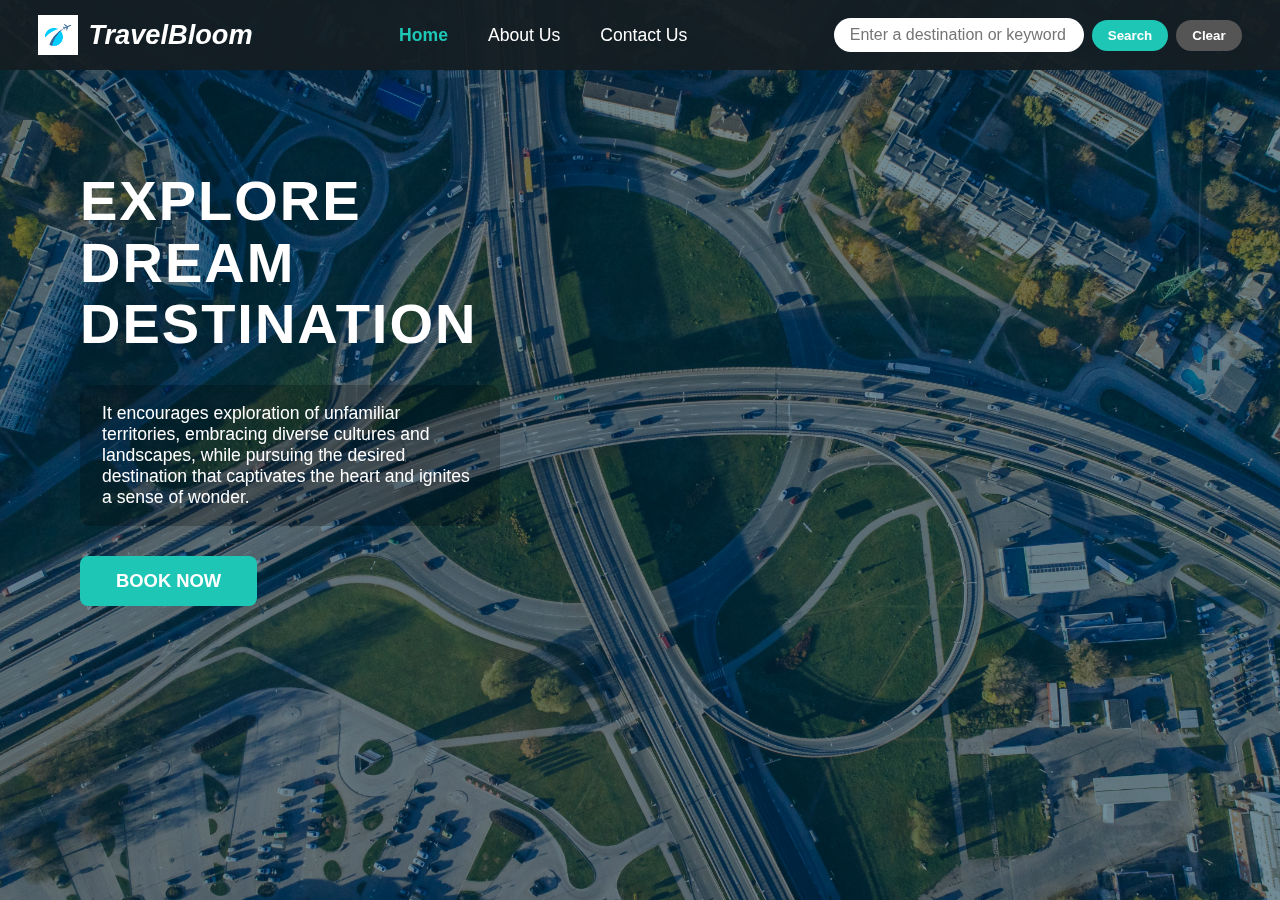
<file: index.html>
<!DOCTYPE html>
<html lang="en">
<head>
  <meta charset="UTF-8">
  <meta name="viewport" content="width=device-width, initial-scale=1">
  <title>TravelBloom</title>
  <link rel="stylesheet" href="travel_recommendation.css">
</head>
<body>
  <div class="overlay"></div>
  <nav class="navbar">
    <div class="logo">
      <img src="flight.jpg" alt="TravelBloom Logo">
      <span>TravelBloom</span>
    </div>
    <ul class="nav-links">
      <li class="nav-link active" data-section="home">Home</li>
      <li class="nav-link" data-section="about">About Us</li>
      <li class="nav-link" data-section="contact">Contact Us</li>
    </ul>
    <div class="search-bar">
      <input type="text" id="searchInput" placeholder="Enter a destination or keyword">
      <button id="searchBtn">Search</button>
      <button id="clearBtn">Clear</button>
    </div>
  </nav>

  <aside class="sidebar">
    <a href="#"><i class="fab fa-twitter"></i></a>
    <a href="#"><i class="fab fa-facebook-f"></i></a>
    <a href="#"><i class="fab fa-instagram"></i></a>
    <a href="#"><i class="fab fa-youtube"></i></a>
  </aside>

  <main>
    <section id="homeSection" class="section active">
      <div class="hero">
        <h1>EXPLORE<br> DREAM<br> DESTINATION</h1>
        <p class="hero-desc">
          It encourages exploration of unfamiliar territories, embracing diverse cultures and landscapes, while pursuing the desired destination that captivates the heart and ignites a sense of wonder.
        </p>
        <button class="book-now">BOOK NOW</button>
      </div>
      
      <div id="searchResults" class="search-results"></div>
    </section>

    <section id="aboutSection" class="section">
      <h1>ABOUT US</h1>
      <div class="about-desc">
        <p>
          Welcome to Our Company! We are a team of passionate individuals dedicated to providing excellent services/products to our customers. Our mission is to <b>provide the best experience</b> for people traveling to different destinations around the world.<br>
          Our values include integrity, innovation, customer satisfaction, and teamwork. We believe in <b>putting our customers first</b> and <b>working together</b> to achieve our goals.<br>
          Feel free to explore our website to learn more about what we offer!
        </p>
      </div>
      <div class="team">
        <h2>Our Team</h2>
        <div class="team-members">
          <div class="team-card">
            <div class="team-icon"><i class="fas fa-user-tie"></i></div>
            <h3>John Doe</h3>
            <p>John is responsible for ...</p>
            <span class="role">CEO</span>
          </div>
          <div class="team-card">
            <div class="team-icon"><i class="fas fa-user-tie"></i></div>
            <h3>Celina Thomas</h3>
            <p>Celina Thomas is responsible for ...</p>
            <span class="role">Team Lead</span>
          </div>
          <div class="team-card">
            <div class="team-icon"><i class="fas fa-user-tie"></i></div>
            <h3>Mike Tysen</h3>
            <p>Mike Tysen is responsible for ...</p>
            <span class="role">Delivery Head</span>
          </div>
        </div>
      </div>
    </section>

    <section id="contactSection" class="section">
      <h1>CONTACT US</h1>
      <p>Get in touch</p>
      <form class="contact-form">
        <input type="text" placeholder="Name" required>
        <input type="email" placeholder="Email" required>
        <textarea placeholder="Message" required></textarea>
        <button type="submit">Submit</button>
      </form>
    </section>
  </main>

  <script src="travel_recommendation.js"></script>
</body>
</html>
</file>
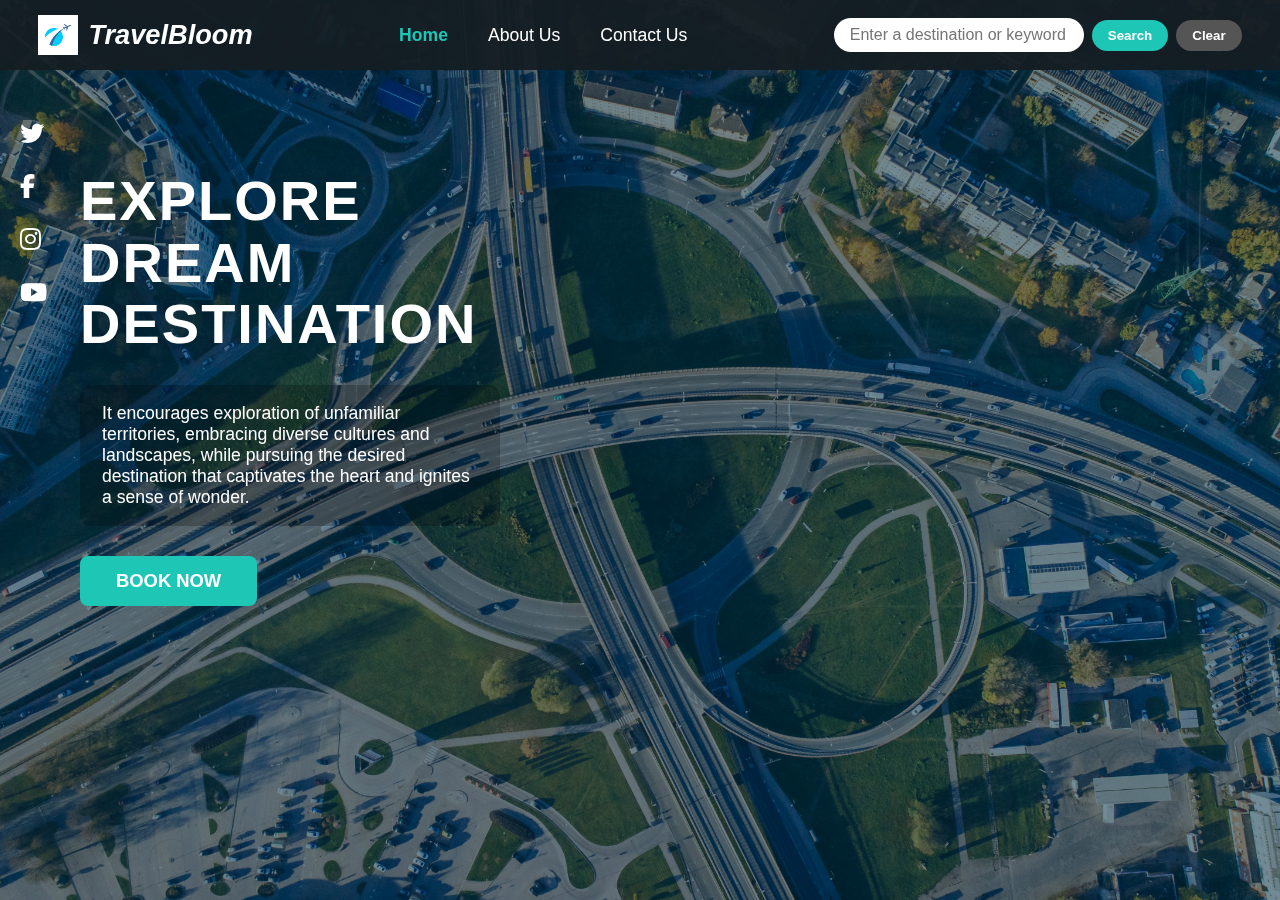
<file: travel_recommendation.html>
<!DOCTYPE html>
<html lang="en">
<head>
  <meta charset="UTF-8">
  <meta name="viewport" content="width=device-width, initial-scale=1">
  <title>TravelBloom</title>
  <link rel="stylesheet" href="travel_recommendation.css">
  <link rel="stylesheet" href="https://cdnjs.cloudflare.com/ajax/libs/font-awesome/6.4.2/css/all.min.css">
</head>
<body>
  <div class="overlay"></div>
  <nav class="navbar">
    <div class="logo">
      <img src="flight.jpg" alt="TravelBloom Logo">
      <span>TravelBloom</span>
    </div>
    <ul class="nav-links">
      <li class="nav-link active" data-section="home">Home</li>
      <li class="nav-link" data-section="about">About Us</li>
      <li class="nav-link" data-section="contact">Contact Us</li>
    </ul>
    <div class="search-bar">
      <input type="text" id="searchInput" placeholder="Enter a destination or keyword">
      <button id="searchBtn">Search</button>
      <button id="clearBtn">Clear</button>
    </div>
  </nav>

  <aside class="sidebar">
    <a href="#"><i class="fab fa-twitter"></i></a>
    <a href="#"><i class="fab fa-facebook-f"></i></a>
    <a href="#"><i class="fab fa-instagram"></i></a>
    <a href="#"><i class="fab fa-youtube"></i></a>
  </aside>

  <main>
    <section id="homeSection" class="section active">
      <div class="hero">
        <h1>EXPLORE<br> DREAM<br> DESTINATION</h1>
        <p class="hero-desc">
          It encourages exploration of unfamiliar territories, embracing diverse cultures and landscapes, while pursuing the desired destination that captivates the heart and ignites a sense of wonder.
        </p>
        <button class="book-now">BOOK NOW</button>
      </div>
      
      <div id="searchResults" class="search-results"></div>
    </section>

    <section id="aboutSection" class="section">
      <h1>ABOUT US</h1>
      <div class="about-desc">
        <p>
          Welcome to Our Company! We are a team of passionate individuals dedicated to providing excellent services/products to our customers. Our mission is to <b>provide the best experience</b> for people traveling to different destinations around the world.<br>
          Our values include integrity, innovation, customer satisfaction, and teamwork. We believe in <b>putting our customers first</b> and <b>working together</b> to achieve our goals.<br>
          Feel free to explore our website to learn more about what we offer!
        </p>
      </div>
      <div class="team">
        <h2>Our Team</h2>
        <div class="team-members">
          <div class="team-card">
            <div class="team-icon"><i class="fas fa-user-tie"></i></div>
            <h3>John Doe</h3>
            <p>John is responsible for ...</p>
            <span class="role">CEO</span>
          </div>
          <div class="team-card">
            <div class="team-icon"><i class="fas fa-user-tie"></i></div>
            <h3>Celina Thomas</h3>
            <p>Celina Thomas is responsible for ...</p>
            <span class="role">Team Lead</span>
          </div>
          <div class="team-card">
            <div class="team-icon"><i class="fas fa-user-tie"></i></div>
            <h3>Mike Tysen</h3>
            <p>Mike Tysen is responsible for ...</p>
            <span class="role">Delivery Head</span>
          </div>
        </div>
      </div>
    </section>

    <section id="contactSection" class="section">
      <h1>CONTACT US</h1>
      <p>Get in touch</p>
      <form class="contact-form">
        <input type="text" placeholder="Name" required>
        <input type="email" placeholder="Email" required>
        <textarea placeholder="Message" required></textarea>
        <button type="submit">Submit</button>
      </form>
    </section>
  </main>

  <script src="travel_recommendation.js"></script>
</body>
</html>
</file>
<file: travel_recommendation.css>
* {
  margin: 0;
  padding: 0;
  box-sizing: border-box;
}

body, html {
  height: 100%;
  font-family: 'Montserrat', Arial, sans-serif;
  color: #fff;
  min-height: 100vh;
  position: relative;
}

body {
  background: url('city.jpg') no-repeat center center fixed;
  background-size: cover;
  min-height: 100vh;
  position: relative;
}

.overlay {
  position: fixed;
  inset: 0;
  background: rgba(0, 48, 72, 0.55);
  z-index: 0;
  pointer-events: none;
}

.navbar {
  width: 100%;
  background: rgba(20, 30, 35, 0.95);
  display: flex;
  align-items: center;
  justify-content: space-between;
  padding: 0 3vw;
  height: 70px;
  position: sticky;
  top: 0;
  z-index: 2;
}

.logo {
  font-size: 1.7em;
  font-weight: bold;
  display: flex;
  align-items: center;
  gap: 10px;
  font-style: italic;
}

.logo img {
  height: 40px;
}

.nav-links {
  list-style: none;
  display: flex;
  gap: 40px;
}

.nav-link {
  cursor: pointer;
  font-size: 1.1em;
  transition: color 0.2s;
}
.nav-link.active, .nav-link:hover {
  color: #1ec6b6;
  font-weight: bold;
}

.search-bar {
  display: flex;
  gap: 8px;
  align-items: center;
}
.search-bar input {
  padding: 8px 16px;
  border-radius: 18px;
  border: none;
  outline: none;
  font-size: 1em;
  width: 250px;
}
.search-bar button {
  background: #1ec6b6;
  color: #fff;
  border: none;
  padding: 8px 16px;
  border-radius: 18px;
  cursor: pointer;
  font-weight: bold;
  transition: background 0.2s;
}
.search-bar button:hover {
  background: #178e81;
}
#clearBtn {
  background: #555;
}
#clearBtn:hover {
  background: #333;
}

.sidebar {
  position: fixed;
  top: 120px;
  left: 20px;
  display: flex;
  flex-direction: column;
  gap: 25px;
  z-index: 10;
}
.sidebar a {
  color: #fff;
  font-size: 1.5em;
  transition: color 0.2s;
}
.sidebar a:hover {
  color: #1ec6b6;
}

main {
  position: relative;
  z-index: 1;
  margin-left: 80px;
  margin-top: 30px;
}

.section {
  display: none;
  padding: 40px 0 40px 0;
  min-height: 80vh;
  width: 90vw;
  max-width: 1400px;
}
.section.active {
  display: block;
}

.hero {
  margin-top: 30px;
  margin-bottom: 40px;
}
.hero h1 {
  font-size: 3.5em;
  font-weight: 800;
  line-height: 1.1;
  margin-bottom: 30px;
  letter-spacing: 2px;
}
.hero-desc {
  font-size: 1.1em;
  width: 420px;
  margin-bottom: 30px;
  background: rgba(0,0,0,0.22);
  padding: 18px 22px;
  border-radius: 10px;
}
.book-now {
  background: #1ec6b6;
  color: #fff;
  border: none;
  padding: 14px 36px;
  border-radius: 8px;
  font-size: 1.15em;
  font-weight: bold;
  cursor: pointer;
  transition: background 0.2s;
}
.book-now:hover {
  background: #178e81;
}

#result{
  background: #1ec6b6;
  color: #fff;
  border: none;
  padding: 8px 20px;
  border-radius: 8px;
  font-size: 1em;
  font-weight: bold;
  align-self: flex-start;
  cursor: pointer;  
}

.search-results {
  display: flex;
  flex-wrap: wrap;
  gap: 20px;
  margin: 20px 0;
}

.search-result-card {
  background: rgba(255,255,255,0.13);
  border-radius: 12px;
  overflow: hidden;
  width: 400px;
  box-shadow: 0 2px 18px rgba(0,0,0,0.18);
  border: 3px solid #1ec6b6;
  margin-bottom: 20px;
}

.search-result-card img {
  width: 100%;
  height: 220px;
  object-fit: cover;
}

.search-result-info {
  padding: 18px;
}

.search-result-info h2 {
  margin: 0 0 12px 0;
  color: #1ec6b6;
  font-size: 1.3em;
  font-weight: bold;
}

.search-result-info p {
  color: #e0e0e0;
  font-size: 1em;
  margin-bottom: 16px;
}

.search-result-info .time {
  font-size: 0.9em;
  color: #aaa;
  margin-bottom: 10px;
}

#aboutSection h1 {
  font-size: 3em;
  font-weight: 800;
  margin-bottom: 30px;
}
.about-desc {
  background: rgba(0,0,0,0.20);
  padding: 24px 28px;
  border-radius: 12px;
  margin-bottom: 40px;
  font-size: 1.15em;
  max-width: 1100px;
}
.about-desc b {
  color: #fff;
  font-weight: bold;
}
.team h2 {
  font-size: 2em;
  margin-bottom: 18px;
}
.team-members {
  display: flex;
  gap: 32px;
}
.team-card {
  background: rgba(255,255,255,0.13);
  padding: 22px;
  border-radius: 10px;
  min-width: 220px;
  text-align: center;
  box-shadow: 0 2px 8px rgba(0,0,0,0.07);
}
.team-icon {
  font-size: 2em;
  color: #1ec6b6;
  margin-bottom: 10px;
}
.team-card h3 {
  margin-bottom: 10px;
  color: #1ec6b6;
}
.role {
  display: inline-block;
  margin-top: 10px;
  background: #1ec6b6;
  padding: 6px 18px;
  border-radius: 8px;
  font-weight: bold;
  color: #fff;
}

#contactSection h1 {
  font-size: 2.5em;
  font-weight: 800;
  margin-bottom: 10px;
}
.contact-form {
  background: rgba(0,0,0,0.18);
  padding: 30px 24px;
  border-radius: 12px;
  max-width: 600px;
  margin-top: 18px;
  display: flex;
  flex-direction: column;
  gap: 18px;
}
.contact-form input,
.contact-form textarea {
  padding: 14px;
  border-radius: 8px;
  border: 1px solid #1ec6b6;
  font-size: 1em;
  background: rgba(255,255,255,0.12);
  color: #fff;
  outline: none;
  transition: border 0.2s;
}
.contact-form input:focus,
.contact-form textarea:focus {
  border: 2px solid #1ec6b6;
}
.contact-form textarea {
  min-height: 100px;
  resize: vertical;
}
.contact-form button {
  background: #1ec6b6;
  color: #fff;
  border: none;
  padding: 12px 32px;
  border-radius: 8px;
  font-size: 1em;
  font-weight: bold;
  align-self: flex-start;
  cursor: pointer;
}
.contact-form button:hover {
  background: #178e81;
}

@media (max-width: 1100px) {
   .team-members, .search-results {
    flex-direction: column;
    align-items: flex-start;
  }
  main {
    margin-left: 30px;
  }
  .sidebar {
    left: 5px;
  }
}

@media (max-width: 700px) {
  .navbar {
    flex-direction: column;
    height: auto;
    gap: 10px;
    padding: 10px 2vw;
  }
  .nav-links {
    gap: 15px;
  }
  .team-members, .search-results {
    flex-direction: column;
    gap: 18px;
  }
  .team-card, .search-result-card {
    width: 100%;
    min-width: 0;
  }
  .hero h1 {
    font-size: 2em;
  }
  .about-desc {
    padding: 12px 10px;
    font-size: 1em;
  }
  main {
    margin-left: 0;
    width: 100vw;
  }
  .sidebar {
    top: 80px;
    left: 0;
    gap: 15px;
    font-size: 1.2em;
  }
}
</file>
